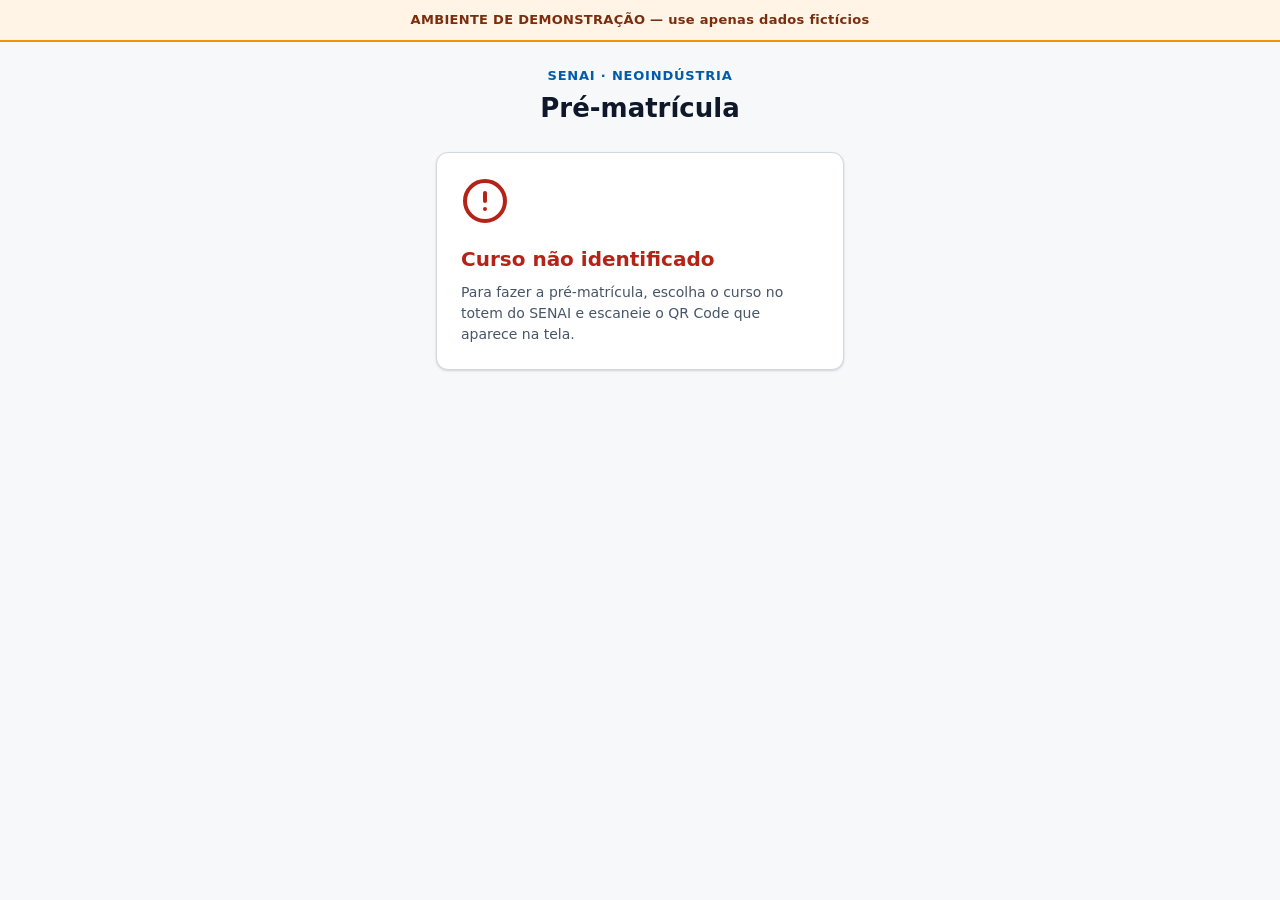
<file: index.html>
<!DOCTYPE html>
<html lang="pt-BR">
<head>
  <meta charset="UTF-8">
  <meta name="viewport" content="width=device-width, initial-scale=1.0">
  <meta name="referrer" content="no-referrer">
  <meta http-equiv="Content-Security-Policy"
        content="default-src 'none'; script-src 'self'; style-src 'self'; img-src 'self' data:; connect-src https://script.google.com https://script.googleusercontent.com; base-uri 'none'; form-action 'none'">
  <title>SENAI · Pré-matrícula</title>
  <link rel="stylesheet" href="css/style.css">
</head>
<body>
  <!-- REQ-14 / T7: Faixa de advertência obrigatória -->
  <div id="banner-demonstracao" class="faixa-demo" role="note">AMBIENTE DE DEMONSTRAÇÃO — use apenas dados fictícios</div>

  <div class="container">
    <header class="cabecalho">
      <p class="marca-topo">SENAI · Neoindústria</p>
      <h1 class="titulo-principal">Pré-matrícula</h1>
    </header>

    <main id="palco-mobile">
      <!-- Estado Bloqueado: curso não identificado -->
      <section id="tela-bloqueada" class="cartao" hidden>
        <div class="bloqueado-alerta" aria-hidden="true">
          <svg width="48" height="48" viewBox="0 0 24 24" fill="none" stroke="currentColor" stroke-width="2" stroke-linecap="round" stroke-linejoin="round">
            <circle cx="12" cy="12" r="10"></circle>
            <line x1="12" y1="8" x2="12" y2="12"></line>
            <line x1="12" y1="16" x2="12.01" y2="16"></line>
          </svg>
        </div>
        <h2 class="bloqueado-titulo">Curso não identificado</h2>
        <p class="bloqueado-msg">Para fazer a pré-matrícula, escolha o curso no totem do SENAI e escaneie o QR Code que aparece na tela.</p>
      </section>

      <!-- Cartão de Curso Selecionado -->
      <section id="curso-box" class="curso-box" hidden>
        <p class="curso-rotulo">Curso escolhido</p>
        <h2 id="curso-titulo" class="curso-titulo">Carregando curso…</h2>
        <p id="curso-meta" class="curso-meta"></p>
      </section>

      <!-- Formulário Oficial de Pré-matrícula -->
      <form id="form-matricula" class="cartao" novalidate>
        <input type="hidden" id="campo-curso" name="curso_id" value="">

        <!-- Isca anti-bot (Honeypot) fora da visão sem display:none -->
        <div class="isca" aria-hidden="true">
          <label for="website">Deixe este campo em branco</label>
          <input type="text" name="website" id="website" tabindex="-1" autocomplete="off">
        </div>

        <div class="campo-grupo">
          <label for="cpf" class="campo-rotulo">CPF</label>
          <div class="input-envoltura">
            <input type="text" id="cpf" name="cpf" class="campo-input"
                   inputmode="numeric" autocomplete="off" maxlength="14"
                   aria-describedby="dica-cpf erro-cpf">
            <span class="icone-validacao" id="ok-cpf" aria-hidden="true" hidden>
              <svg width="20" height="20" viewBox="0 0 24 24" fill="none" stroke="currentColor" stroke-width="2" stroke-linecap="round" stroke-linejoin="round">
                <polyline points="20 6 9 17 4 12"></polyline>
              </svg>
            </span>
          </div>
          <span class="campo-dica" id="dica-cpf">Somente números (ex.: 000.000.000-00)</span>
          <p class="campo-erro" id="erro-cpf" aria-live="polite"></p>
        </div>

        <div class="campo-grupo">
          <label for="whatsapp" class="campo-rotulo">WhatsApp com DDD</label>
          <div class="input-envoltura">
            <input type="tel" id="whatsapp" name="whatsapp" class="campo-input"
                   inputmode="tel" autocomplete="tel-national" maxlength="15"
                   aria-describedby="dica-whatsapp erro-whatsapp">
            <span class="icone-validacao" id="ok-whatsapp" aria-hidden="true" hidden>
              <svg width="20" height="20" viewBox="0 0 24 24" fill="none" stroke="currentColor" stroke-width="2" stroke-linecap="round" stroke-linejoin="round">
                <polyline points="20 6 9 17 4 12"></polyline>
              </svg>
            </span>
          </div>
          <span class="campo-dica" id="dica-whatsapp">Ex.: (11) 91234-5678</span>
          <p class="campo-erro" id="erro-whatsapp" aria-live="polite"></p>
        </div>

        <!-- REQ-15 / D5: Declaração de Idade -->
        <div class="campo-grupo-checkbox">
          <label class="checkbox-alvo" for="declaracao-idade">
            <input type="checkbox" id="declaracao-idade" name="declaracao_idade" class="checkbox-input"
                   aria-describedby="erro-idade">
            <span class="checkbox-caixa" aria-hidden="true">
              <svg width="16" height="16" viewBox="0 0 24 24" fill="none" stroke="currentColor" stroke-width="3" stroke-linecap="round" stroke-linejoin="round">
                <polyline points="20 6 9 17 4 12"></polyline>
              </svg>
            </span>
            <span class="checkbox-texto">Declaro que possuo 18 anos ou mais, ou autorização expressa dos meus responsáveis legais para esta pré-matrícula.</span>
          </label>
          <p class="campo-erro" id="erro-idade" aria-live="polite"></p>
        </div>

        <!-- REQ-14 / LGPD: Consentimento -->
        <div class="campo-grupo-checkbox">
          <label class="checkbox-alvo" for="consentimento">
            <input type="checkbox" id="consentimento" name="consentimento" class="checkbox-input"
                   aria-describedby="erro-consentimento">
            <span class="checkbox-caixa" aria-hidden="true">
              <svg width="16" height="16" viewBox="0 0 24 24" fill="none" stroke="currentColor" stroke-width="3" stroke-linecap="round" stroke-linejoin="round">
                <polyline points="20 6 9 17 4 12"></polyline>
              </svg>
            </span>
            <span class="checkbox-texto">Concordo que o SENAI (controlador dos dados) use meus dados para falar comigo por WhatsApp sobre esta pré-matrícula. Estou ciente de que a conversa passa pela Meta (WhatsApp) e pela plataforma de automação n8n.</span>
          </label>
          <details class="aviso">
            <summary class="aviso-sumario">Ver aviso de privacidade completo (v2.0)</summary>
            <p class="aviso-texto">O SENAI usará seu CPF e seu WhatsApp apenas para contato sobre esta pré-matrícula. A conversa pelo WhatsApp é processada pela Meta (que pode tratar dados fora do Brasil) e pelo administrador do n8n, que opera o atendimento automático. Pelo WhatsApp também pediremos seu nome, e-mail e unidade preferida. O CPF não é enviado ao n8n nem à Meta. Para tirar dúvidas ou pedir a exclusão dos dados, procure a secretaria do SENAI.</p>
            <p class="aviso-texto" style="margin-top: 8px;"><a href="aviso.html" style="color: var(--brand); font-weight: 600; text-decoration: underline;">Ler o aviso completo</a></p>
          </details>
          <p class="campo-erro" id="erro-consentimento" aria-live="polite"></p>
        </div>

        <!-- Mensagem de erro de envio / manutenção -->
        <p class="status-envio" id="status-envio" aria-live="polite" hidden></p>

        <button id="btn-enviar" type="submit" class="btn-enviar">Confirmar pré-matrícula</button>

        <p class="texto-seguranca">
          <svg width="16" height="16" viewBox="0 0 24 24" fill="none" stroke="currentColor" stroke-width="2" stroke-linecap="round" stroke-linejoin="round" aria-hidden="true">
            <rect x="3" y="11" width="18" height="11" rx="2" ry="2"></rect>
            <path d="M7 11V7a5 5 0 0 1 10 0v4"></path>
          </svg>
          <span>Seus dados são protegidos conforme a LGPD</span>
        </p>
      </form>

      <!-- Tela de Sucesso -->
      <section id="tela-sucesso" class="cartao tela-sucesso" hidden>
        <div class="sucesso-icone" aria-hidden="true">
          <svg width="48" height="48" viewBox="0 0 24 24" fill="none" stroke="currentColor" stroke-width="2.5" stroke-linecap="round" stroke-linejoin="round">
            <path d="M22 11.08V12a10 10 0 1 1-5.93-9.14"></path>
            <polyline points="22 4 12 14.01 9 11.01"></polyline>
          </svg>
        </div>
        <h2 id="sucesso-titulo" class="sucesso-titulo" tabindex="-1"></h2>
        <p id="sucesso-msg" class="sucesso-msg"></p>
        <p class="fechar-destaque">Você já pode fechar esta página.</p>
      </section>
    </main>
  </div>

  <script src="js/cursos.js"></script>
  <script src="js/app.js"></script>
</body>
</html>
</file>
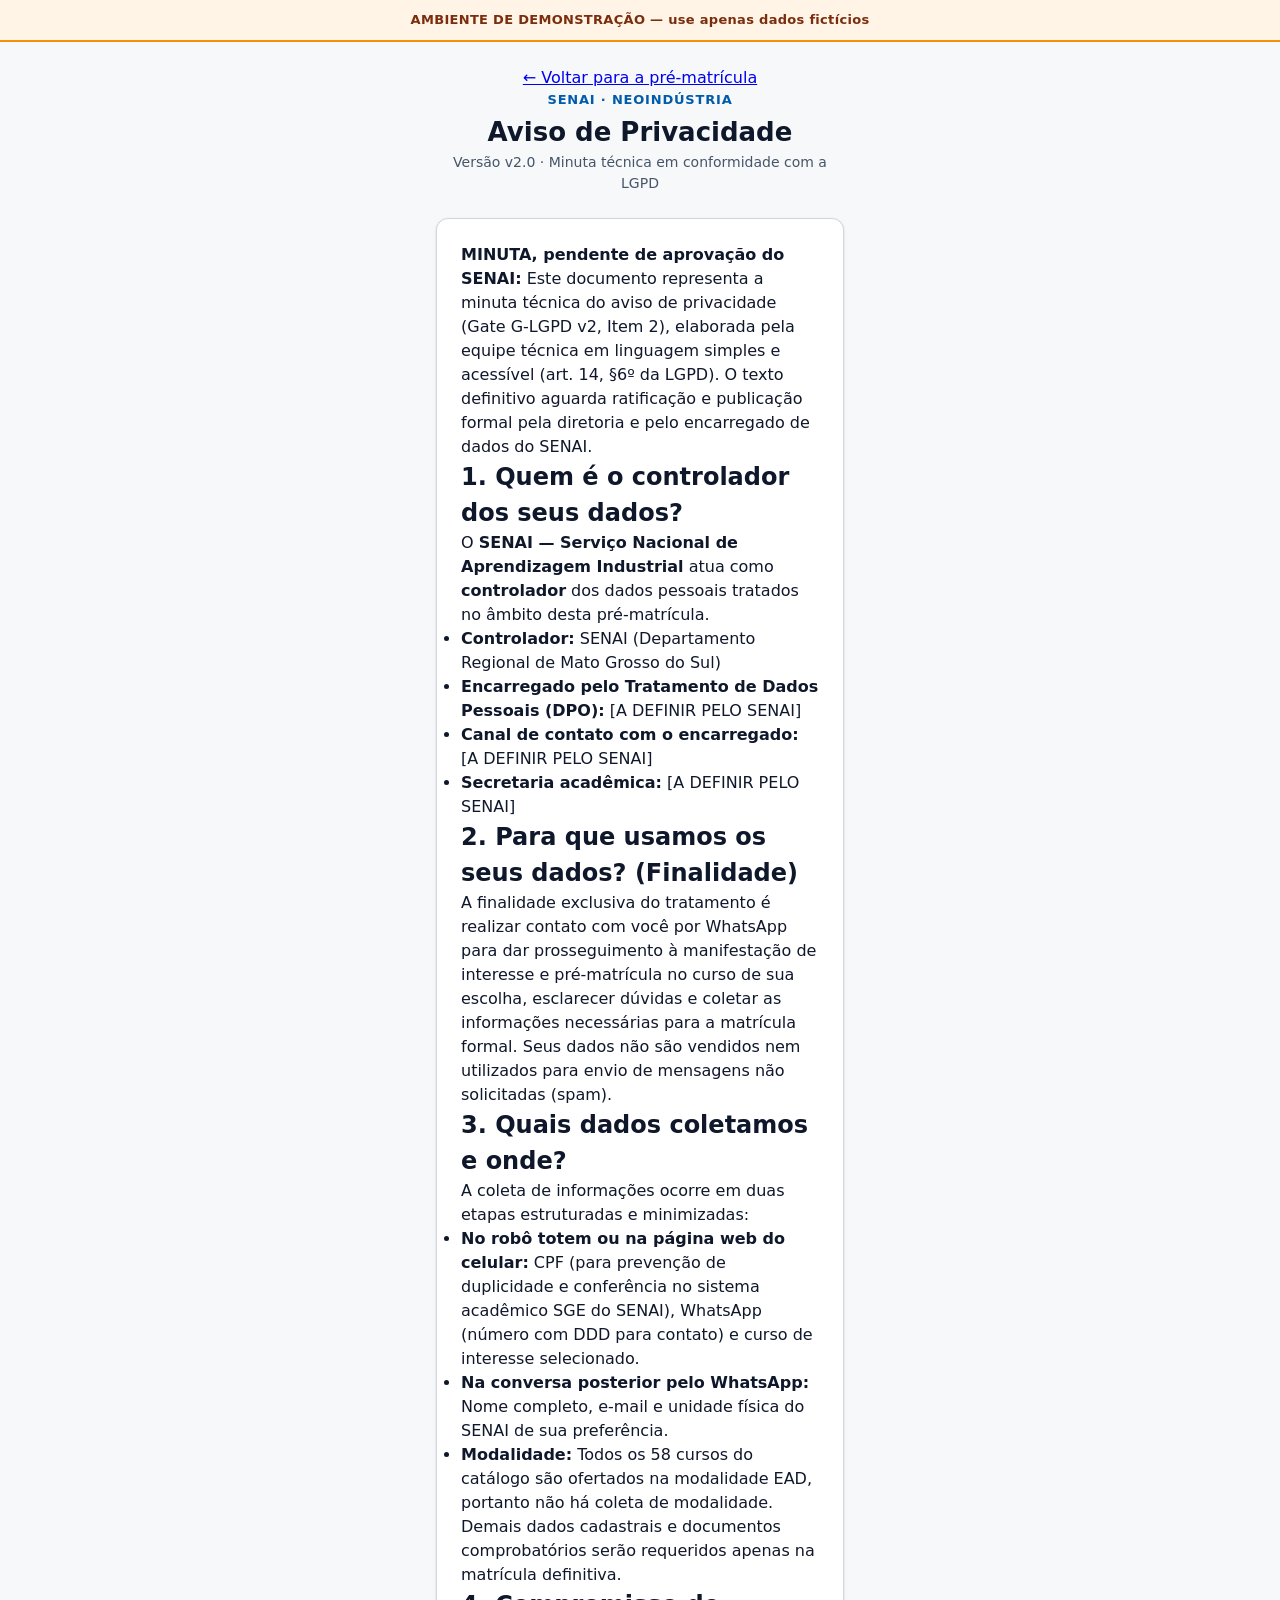
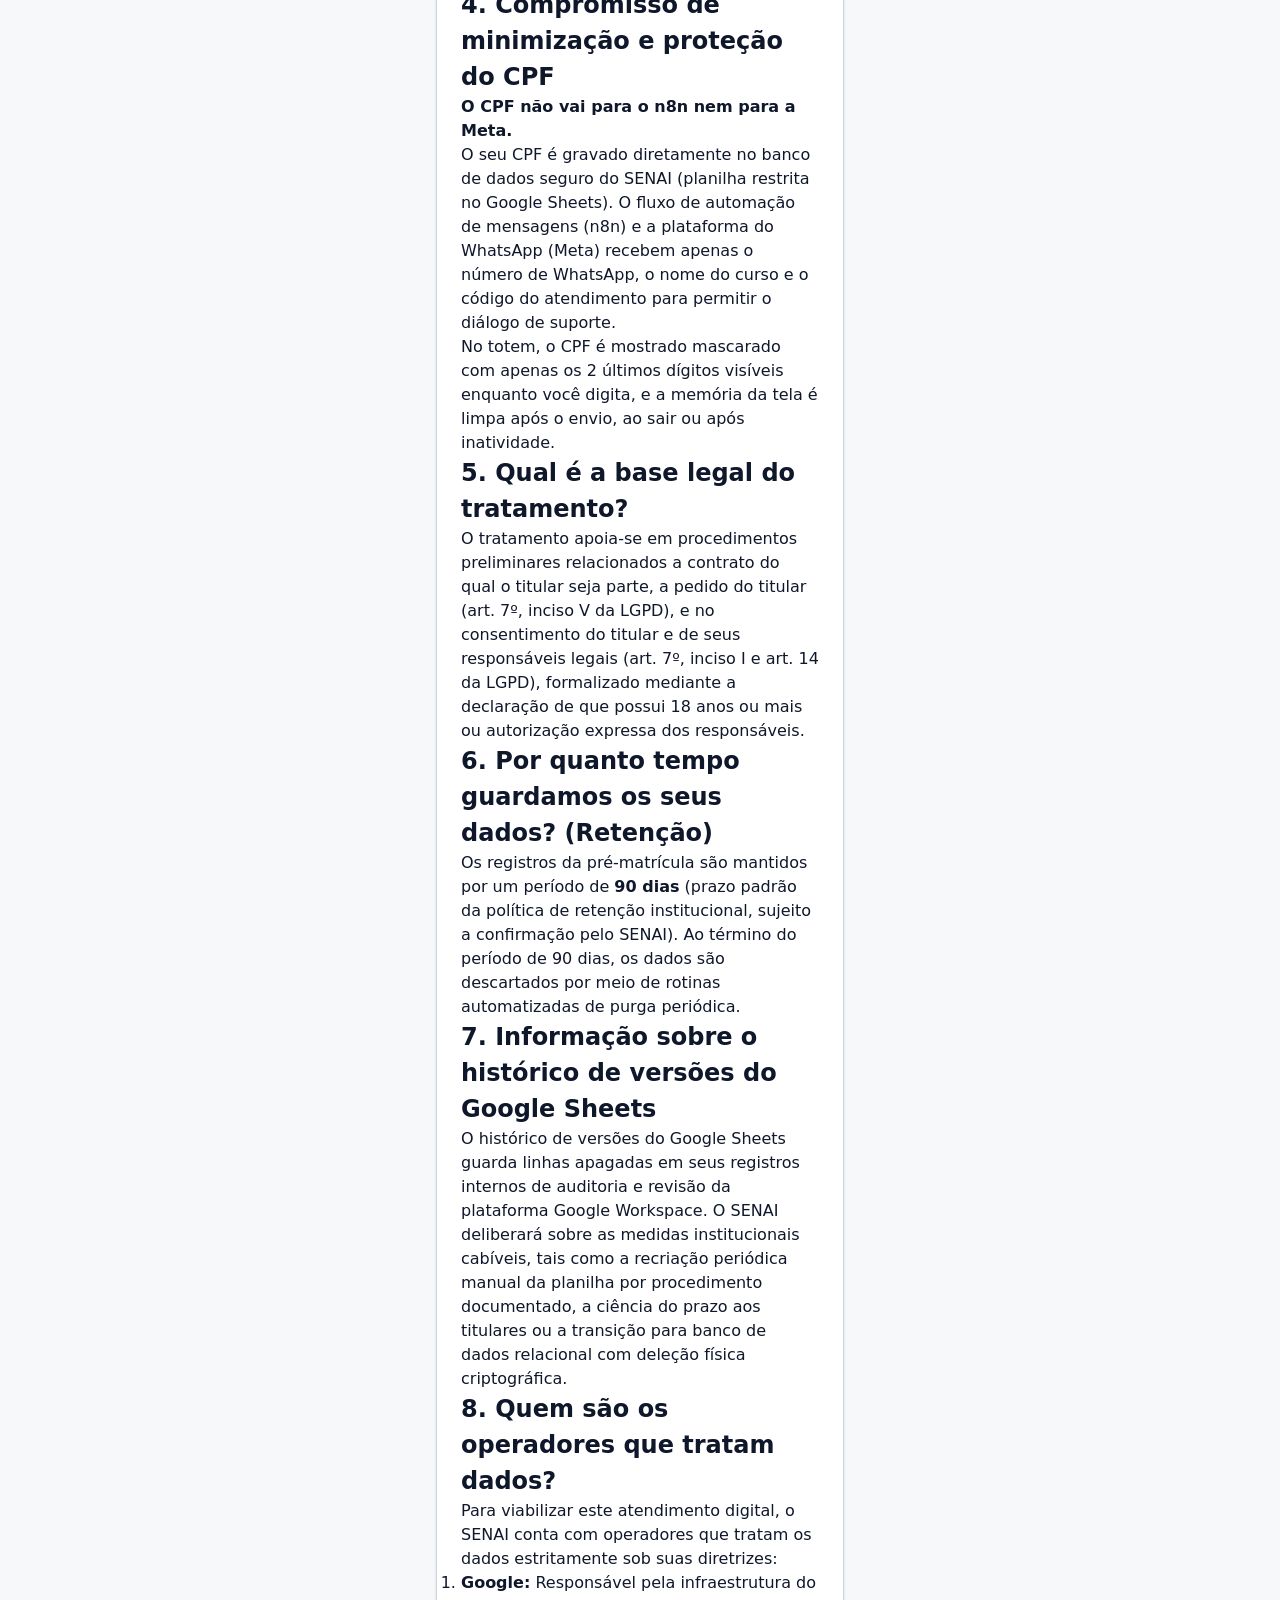
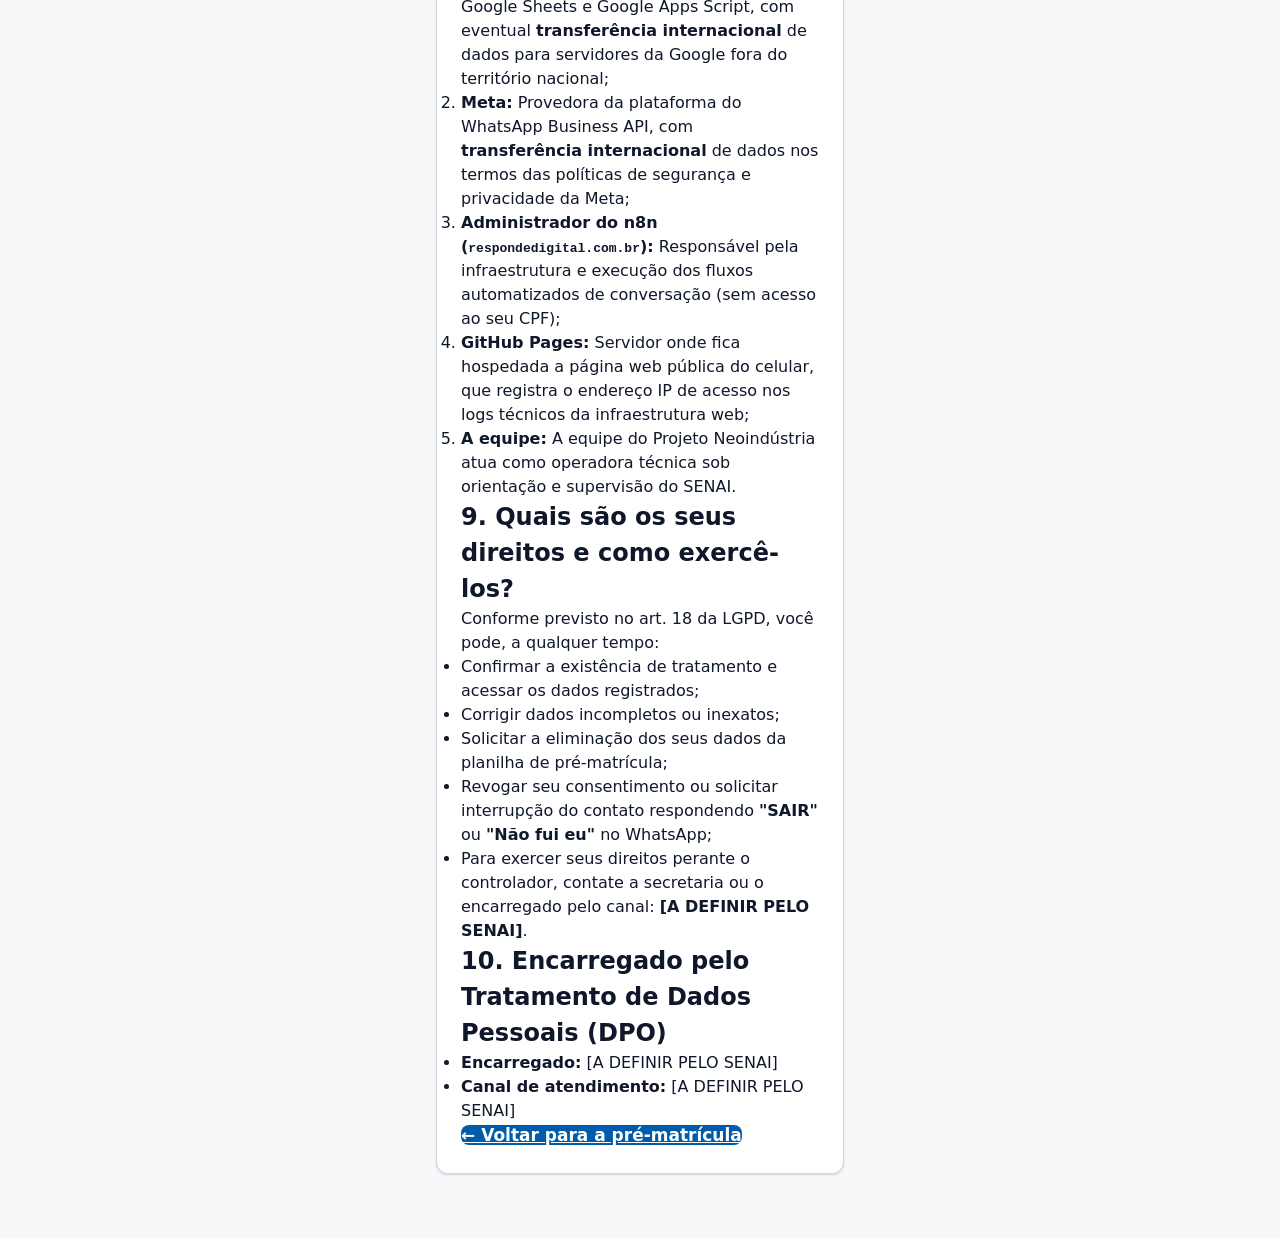
<file: aviso.html>
<!DOCTYPE html>
<html lang="pt-BR">
<head>
  <meta charset="UTF-8">
  <meta name="viewport" content="width=device-width, initial-scale=1.0">
  <meta name="referrer" content="no-referrer">
  <meta http-equiv="Content-Security-Policy"
        content="default-src 'none'; style-src 'self'; img-src 'self' data:; base-uri 'none'; form-action 'none'">
  <title>SENAI · Aviso de Privacidade (v2.0)</title>
  <link rel="stylesheet" href="css/style.css">
  <style>
    .aviso-conteudo h2 {
      font-size: 18px;
      color: var(--brand);
      margin-top: 20px;
      margin-bottom: 8px;
    }
    .aviso-conteudo p, .aviso-conteudo ul, .aviso-conteudo ol {
      font-size: 14px;
      color: var(--text);
      line-height: 1.6;
      margin-bottom: 12px;
    }
    .aviso-conteudo ul, .aviso-conteudo ol {
      padding-left: 20px;
    }
    .aviso-conteudo li {
      margin-bottom: 6px;
    }
    .aviso-minuta-alerta {
      background-color: var(--demo-bg);
      border-left: 4px solid var(--demo-border);
      padding: 12px 14px;
      border-radius: var(--radius);
      margin-bottom: 18px;
      font-size: 13px;
      color: var(--demo-text);
      line-height: 1.5;
    }
    .aviso-destaque {
      background-color: var(--bg);
      border-left: 4px solid var(--brand);
      padding: 10px 14px;
      border-radius: var(--radius);
      margin: 12px 0;
      font-weight: 500;
    }
    .link-voltar-topo {
      display: inline-block;
      margin-bottom: 12px;
      color: var(--brand);
      text-decoration: none;
      font-size: 14px;
      font-weight: 600;
    }
    .link-voltar-topo:hover {
      text-decoration: underline;
    }
  </style>
</head>
<body>
  <!-- REQ-14 / T7: Faixa de advertência obrigatória -->
  <div id="banner-demonstracao" class="faixa-demo" role="note">AMBIENTE DE DEMONSTRAÇÃO — use apenas dados fictícios</div>

  <div class="container">
    <header class="cabecalho">
      <a href="index.html" class="link-voltar-topo">← Voltar para a pré-matrícula</a>
      <p class="marca-topo">SENAI · Neoindústria</p>
      <h1 class="titulo-principal">Aviso de Privacidade</h1>
      <p class="curso-meta">Versão v2.0 · Minuta técnica em conformidade com a LGPD</p>
    </header>

    <main class="cartao aviso-conteudo">
      <div class="aviso-minuta-alerta">
        <strong>MINUTA, pendente de aprovação do SENAI:</strong> Este documento representa a minuta técnica do aviso de privacidade (Gate G-LGPD v2, Item 2), elaborada pela equipe técnica em linguagem simples e acessível (art. 14, §6º da LGPD). O texto definitivo aguarda ratificação e publicação formal pela diretoria e pelo encarregado de dados do SENAI.
      </div>

      <h2>1. Quem é o controlador dos seus dados?</h2>
      <p>O <strong>SENAI — Serviço Nacional de Aprendizagem Industrial</strong> atua como <strong>controlador</strong> dos dados pessoais tratados no âmbito desta pré-matrícula.</p>
      <ul>
        <li><strong>Controlador:</strong> SENAI (Departamento Regional de Mato Grosso do Sul)</li>
        <li><strong>Encarregado pelo Tratamento de Dados Pessoais (DPO):</strong> [A DEFINIR PELO SENAI]</li>
        <li><strong>Canal de contato com o encarregado:</strong> [A DEFINIR PELO SENAI]</li>
        <li><strong>Secretaria acadêmica:</strong> [A DEFINIR PELO SENAI]</li>
      </ul>

      <h2>2. Para que usamos os seus dados? (Finalidade)</h2>
      <p>A finalidade exclusiva do tratamento é realizar contato com você por WhatsApp para dar prosseguimento à manifestação de interesse e pré-matrícula no curso de sua escolha, esclarecer dúvidas e coletar as informações necessárias para a matrícula formal. Seus dados não são vendidos nem utilizados para envio de mensagens não solicitadas (spam).</p>

      <h2>3. Quais dados coletamos e onde?</h2>
      <p>A coleta de informações ocorre em duas etapas estruturadas e minimizadas:</p>
      <ul>
        <li><strong>No robô totem ou na página web do celular:</strong> CPF (para prevenção de duplicidade e conferência no sistema acadêmico SGE do SENAI), WhatsApp (número com DDD para contato) e curso de interesse selecionado.</li>
        <li><strong>Na conversa posterior pelo WhatsApp:</strong> Nome completo, e-mail e unidade física do SENAI de sua preferência.</li>
        <li><strong>Modalidade:</strong> Todos os 58 cursos do catálogo são ofertados na modalidade EAD, portanto não há coleta de modalidade. Demais dados cadastrais e documentos comprobatórios serão requeridos apenas na matrícula definitiva.</li>
      </ul>

      <h2>4. Compromisso de minimização e proteção do CPF</h2>
      <div class="aviso-destaque">
        <strong>O CPF não vai para o n8n nem para a Meta.</strong>
      </div>
      <p>O seu CPF é gravado diretamente no banco de dados seguro do SENAI (planilha restrita no Google Sheets). O fluxo de automação de mensagens (n8n) e a plataforma do WhatsApp (Meta) recebem apenas o número de WhatsApp, o nome do curso e o código do atendimento para permitir o diálogo de suporte.</p>
      <p>No totem, o CPF é mostrado mascarado com apenas os 2 últimos dígitos visíveis enquanto você digita, e a memória da tela é limpa após o envio, ao sair ou após inatividade.</p>

      <h2>5. Qual é a base legal do tratamento?</h2>
      <p>O tratamento apoia-se em procedimentos preliminares relacionados a contrato do qual o titular seja parte, a pedido do titular (art. 7º, inciso V da LGPD), e no consentimento do titular e de seus responsáveis legais (art. 7º, inciso I e art. 14 da LGPD), formalizado mediante a declaração de que possui 18 anos ou mais ou autorização expressa dos responsáveis.</p>

      <h2>6. Por quanto tempo guardamos os seus dados? (Retenção)</h2>
      <p>Os registros da pré-matrícula são mantidos por um período de <strong>90 dias</strong> (prazo padrão da política de retenção institucional, sujeito a confirmação pelo SENAI). Ao término do período de 90 dias, os dados são descartados por meio de rotinas automatizadas de purga periódica.</p>

      <h2>7. Informação sobre o histórico de versões do Google Sheets</h2>
      <p>O histórico de versões do Google Sheets guarda linhas apagadas em seus registros internos de auditoria e revisão da plataforma Google Workspace. O SENAI deliberará sobre as medidas institucionais cabíveis, tais como a recriação periódica manual da planilha por procedimento documentado, a ciência do prazo aos titulares ou a transição para banco de dados relacional com deleção física criptográfica.</p>

      <h2>8. Quem são os operadores que tratam dados?</h2>
      <p>Para viabilizar este atendimento digital, o SENAI conta com operadores que tratam os dados estritamente sob suas diretrizes:</p>
      <ol>
        <li><strong>Google:</strong> Responsável pela infraestrutura do Google Sheets e Google Apps Script, com eventual <strong>transferência internacional</strong> de dados para servidores da Google fora do território nacional;</li>
        <li><strong>Meta:</strong> Provedora da plataforma do WhatsApp Business API, com <strong>transferência internacional</strong> de dados nos termos das políticas de segurança e privacidade da Meta;</li>
        <li><strong>Administrador do n8n (<code>respondedigital.com.br</code>):</strong> Responsável pela infraestrutura e execução dos fluxos automatizados de conversação (sem acesso ao seu CPF);</li>
        <li><strong>GitHub Pages:</strong> Servidor onde fica hospedada a página web pública do celular, que registra o endereço IP de acesso nos logs técnicos da infraestrutura web;</li>
        <li><strong>A equipe:</strong> A equipe do Projeto Neoindústria atua como operadora técnica sob orientação e supervisão do SENAI.</li>
      </ol>

      <h2>9. Quais são os seus direitos e como exercê-los?</h2>
      <p>Conforme previsto no art. 18 da LGPD, você pode, a qualquer tempo:</p>
      <ul>
        <li>Confirmar a existência de tratamento e acessar os dados registrados;</li>
        <li>Corrigir dados incompletos ou inexatos;</li>
        <li>Solicitar a eliminação dos seus dados da planilha de pré-matrícula;</li>
        <li>Revogar seu consentimento ou solicitar interrupção do contato respondendo <strong>"SAIR"</strong> ou <strong>"Não fui eu"</strong> no WhatsApp;</li>
        <li>Para exercer seus direitos perante o controlador, contate a secretaria ou o encarregado pelo canal: <strong>[A DEFINIR PELO SENAI]</strong>.</li>
      </ul>

      <h2>10. Encarregado pelo Tratamento de Dados Pessoais (DPO)</h2>
      <ul>
        <li><strong>Encarregado:</strong> [A DEFINIR PELO SENAI]</li>
        <li><strong>Canal de atendimento:</strong> [A DEFINIR PELO SENAI]</li>
      </ul>

      <div style="margin-top: 28px;">
        <a href="index.html" class="btn-enviar" style="display: block; text-align: center; text-decoration: none;">← Voltar para a pré-matrícula</a>
      </div>
    </main>
  </div>
</body>
</html>
</file>
<file: css/style.css>
/* ==========================================================================
   Design Tokens — Mobile Web (Institucional Claro / SENAI)
   Projeto Neoindústria (SENAI) · Issue #2 · T7 Retrabalho
   ========================================================================== */

:root {
  --bg: #F6F8FA;
  --surface: #FFFFFF;
  --border: #D0D7DE;
  --border-strong: #8C959F;
  --text: #0F172A;
  --text-muted: #475569;
  --brand: #005CAA;
  --brand-pressed: #004A8A;
  --focus: #005CAA;
  --error: #B42318;
  --error-bg: #FEF3F2;
  --success: #067647;
  --success-bg: #ECFDF3;
  --demo-bg: #FFF4E5;
  --demo-text: #7A2E0E;
  --demo-border: #F79009;
  --radius: 8px;
  --radius-card: 12px;
  --shadow: 0 1px 2px rgba(15, 23, 42, 0.06), 0 1px 3px rgba(15, 23, 42, 0.10);
}

* {
  box-sizing: border-box;
  margin: 0;
  padding: 0;
}

body {
  font-family: system-ui, -apple-system, "Segoe UI", Roboto, sans-serif;
  background-color: var(--bg);
  color: var(--text);
  line-height: 1.5;
  padding-bottom: 48px;
  -webkit-font-smoothing: antialiased;
}

/* 1. Faixa de Demonstração Mandatória (REQ-14) */
.faixa-demo {
  background-color: var(--demo-bg);
  color: var(--demo-text);
  border-bottom: 2px solid var(--demo-border);
  font-size: 13px;
  font-weight: 600;
  text-align: center;
  padding: 10px 16px;
  letter-spacing: 0.3px;
}

.container {
  max-width: 440px;
  margin: 24px auto 0 auto;
  padding: 0 16px;
}

/* 2. Cabeçalho Institucional */
.cabecalho {
  text-align: center;
  margin-bottom: 24px;
}

.marca-topo {
  font-size: 13px;
  font-weight: 700;
  text-transform: uppercase;
  letter-spacing: 0.8px;
  color: var(--brand);
  margin-bottom: 4px;
}

.titulo-principal {
  font-size: 26px;
  font-weight: 700;
  color: var(--text);
}

/* 3. Cartão Principal */
.cartao {
  background-color: var(--surface);
  border-radius: var(--radius-card);
  padding: 24px;
  box-shadow: var(--shadow);
  border: 1px solid var(--border);
  margin-bottom: 16px;
}

/* 4. Caixa do Curso Selecionado */
.curso-box {
  background-color: #F0F7FF;
  border-left: 4px solid var(--brand);
  border-radius: var(--radius);
  padding: 16px;
  margin-bottom: 20px;
}

.curso-rotulo {
  font-size: 12px;
  font-weight: 700;
  text-transform: uppercase;
  letter-spacing: 0.5px;
  color: var(--brand);
  margin-bottom: 6px;
}

.curso-titulo {
  font-size: 18px;
  font-weight: 700;
  color: var(--text);
  margin-bottom: 4px;
}

.curso-meta {
  font-size: 14px;
  font-weight: 500;
  color: var(--text-muted);
}

/* 5. Campos de Formulário */
.campo-grupo {
  margin-bottom: 20px;
}

.campo-rotulo {
  display: block;
  font-size: 14px;
  font-weight: 600;
  color: var(--text);
  margin-bottom: 6px;
}

.input-envoltura {
  position: relative;
  display: flex;
  align-items: center;
}

.campo-input {
  width: 100%;
  height: 56px;
  padding: 0 16px;
  border: 1px solid var(--border);
  border-radius: var(--radius);
  font-size: 16px;
  color: var(--text);
  background-color: var(--surface);
  outline: none;
  transition: border-color 0.15s, box-shadow 0.15s;
}

.campo-input:focus {
  border-color: var(--focus);
  outline: 3px solid rgba(0, 92, 170, 0.35);
}

.campo-input--invalido {
  border-color: var(--error);
  background-color: var(--error-bg);
}

.campo-input--valido {
  border-color: var(--success);
}

.icone-validacao {
  position: absolute;
  right: 16px;
  color: var(--success);
  display: flex;
  align-items: center;
  pointer-events: none;
}

.campo-dica {
  display: block;
  font-size: 12px;
  color: var(--text-muted);
  margin-top: 4px;
}

.campo-erro {
  font-size: 13px;
  font-weight: 500;
  color: var(--error);
  margin-top: 4px;
  min-height: 18px;
}

/* 7. Checkboxes Acessíveis (+18 e LGPD) */
.campo-grupo-checkbox {
  margin-bottom: 20px;
}

.checkbox-alvo {
  display: flex;
  align-items: flex-start;
  min-height: 56px;
  cursor: pointer;
  position: relative;
  user-select: none;
}

.checkbox-input {
  position: absolute;
  opacity: 0;
  pointer-events: none;
}

.checkbox-caixa {
  width: 24px;
  height: 24px;
  min-width: 24px;
  border: 1.5px solid var(--border-strong);
  border-radius: 6px;
  margin-right: 12px;
  margin-top: 2px;
  display: flex;
  align-items: center;
  justify-content: center;
  background-color: var(--surface);
  transition: border-color 0.15s, background-color 0.15s;
  color: transparent;
}

.checkbox-input:focus + .checkbox-caixa {
  outline: 3px solid rgba(0, 92, 170, 0.35);
  border-color: var(--focus);
}

.checkbox-input:checked + .checkbox-caixa {
  background-color: var(--brand);
  border-color: var(--brand);
  color: #FFFFFF;
}

.checkbox-texto {
  font-size: 13px;
  line-height: 1.45;
  color: var(--text);
}

/* Detalhes de Privacidade LGPD */
.aviso {
  margin-top: 6px;
  margin-left: 36px;
  font-size: 12px;
  color: var(--text-muted);
}

.aviso-sumario {
  cursor: pointer;
  color: var(--brand);
  font-weight: 500;
}

.aviso-texto {
  margin-top: 6px;
  padding: 8px 12px;
  background-color: var(--bg);
  border-radius: var(--radius);
  border: 1px solid var(--border);
  line-height: 1.4;
}

/* 8. Isca Anti-Bot (Honeypot) */
.isca {
  position: absolute;
  left: -10000px;
  width: 1px;
  height: 1px;
  overflow: hidden;
}

/* 9. Botão de Envio */
.btn-enviar {
  width: 100%;
  height: 56px;
  background-color: var(--brand);
  color: #FFFFFF;
  border: none;
  border-radius: var(--radius);
  font-size: 17px;
  font-weight: 600;
  cursor: pointer;
  transition: background-color 0.15s;
  margin-top: 8px;
}

.btn-enviar:active {
  background-color: var(--brand-pressed);
}

.btn-enviar:disabled {
  background-color: var(--border-strong);
  cursor: not-allowed;
  opacity: 0.7;
}

.status-envio {
  font-size: 14px;
  font-weight: 600;
  text-align: center;
  padding: 10px;
  border-radius: var(--radius);
  margin-bottom: 12px;
  background-color: var(--error-bg);
  color: var(--error);
  border: 1px solid rgba(180, 35, 24, 0.2);
}

.texto-seguranca {
  display: flex;
  align-items: center;
  justify-content: center;
  gap: 6px;
  font-size: 12px;
  color: var(--text-muted);
  margin-top: 14px;
}

/* 10. Tela de Sucesso */
.tela-sucesso {
  text-align: center;
  padding: 36px 20px;
}

.sucesso-icone {
  color: var(--success);
  margin-bottom: 16px;
}

.sucesso-titulo {
  font-size: 22px;
  font-weight: 700;
  color: var(--success);
  margin-bottom: 8px;
  outline: none;
}

.sucesso-msg {
  font-size: 15px;
  color: var(--text);
  margin-bottom: 20px;
  line-height: 1.5;
}

.fechar-destaque {
  font-size: 15px;
  font-weight: 600;
  color: var(--brand);
}

/* 11. Tela Bloqueada */
.bloqueado-alerta {
  color: var(--error);
  margin-bottom: 12px;
}

.bloqueado-titulo {
  font-size: 20px;
  font-weight: 700;
  color: var(--error);
  margin-bottom: 8px;
}

.bloqueado-msg {
  font-size: 14px;
  color: var(--text-muted);
  line-height: 1.5;
}

/* Garante que o atributo hidden esconda elementos mesmo com display definido (ex.: ícone ✓ de validação) */
[hidden] {
  display: none !important;
}
</file>
